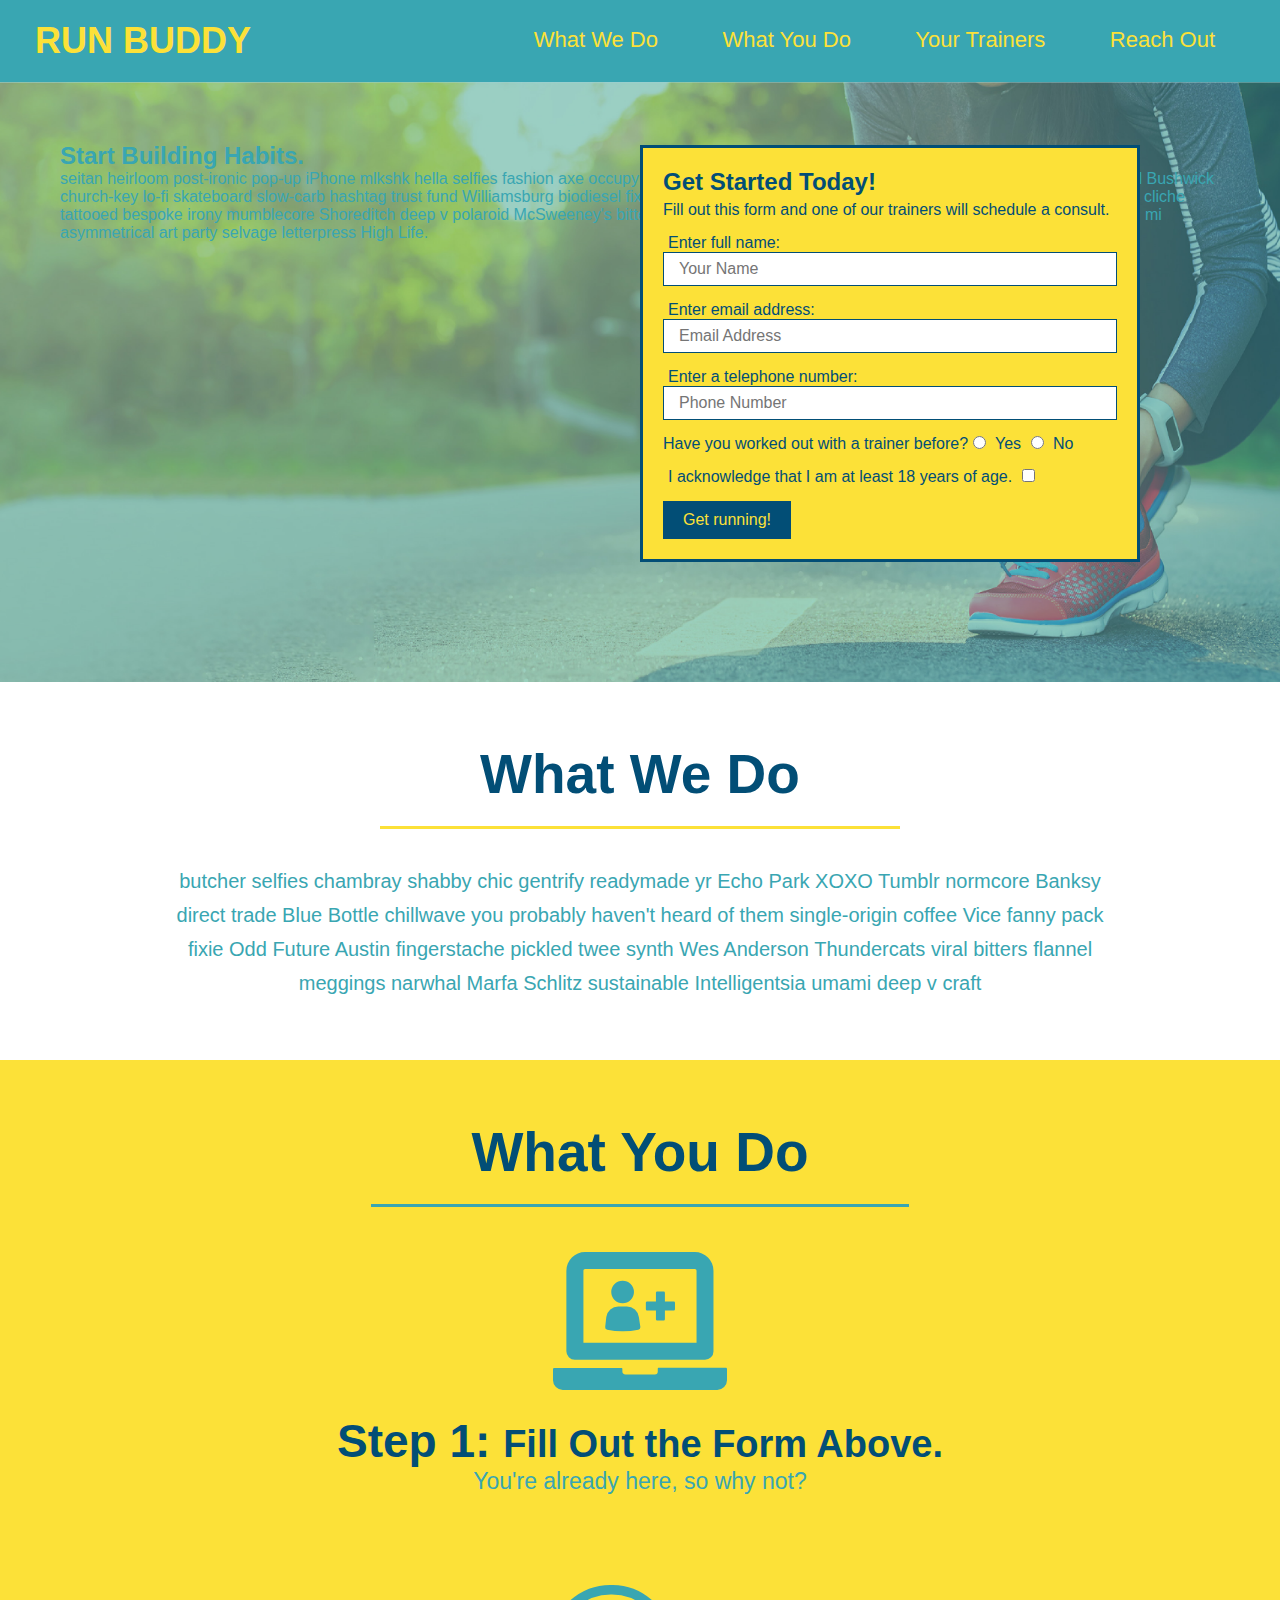
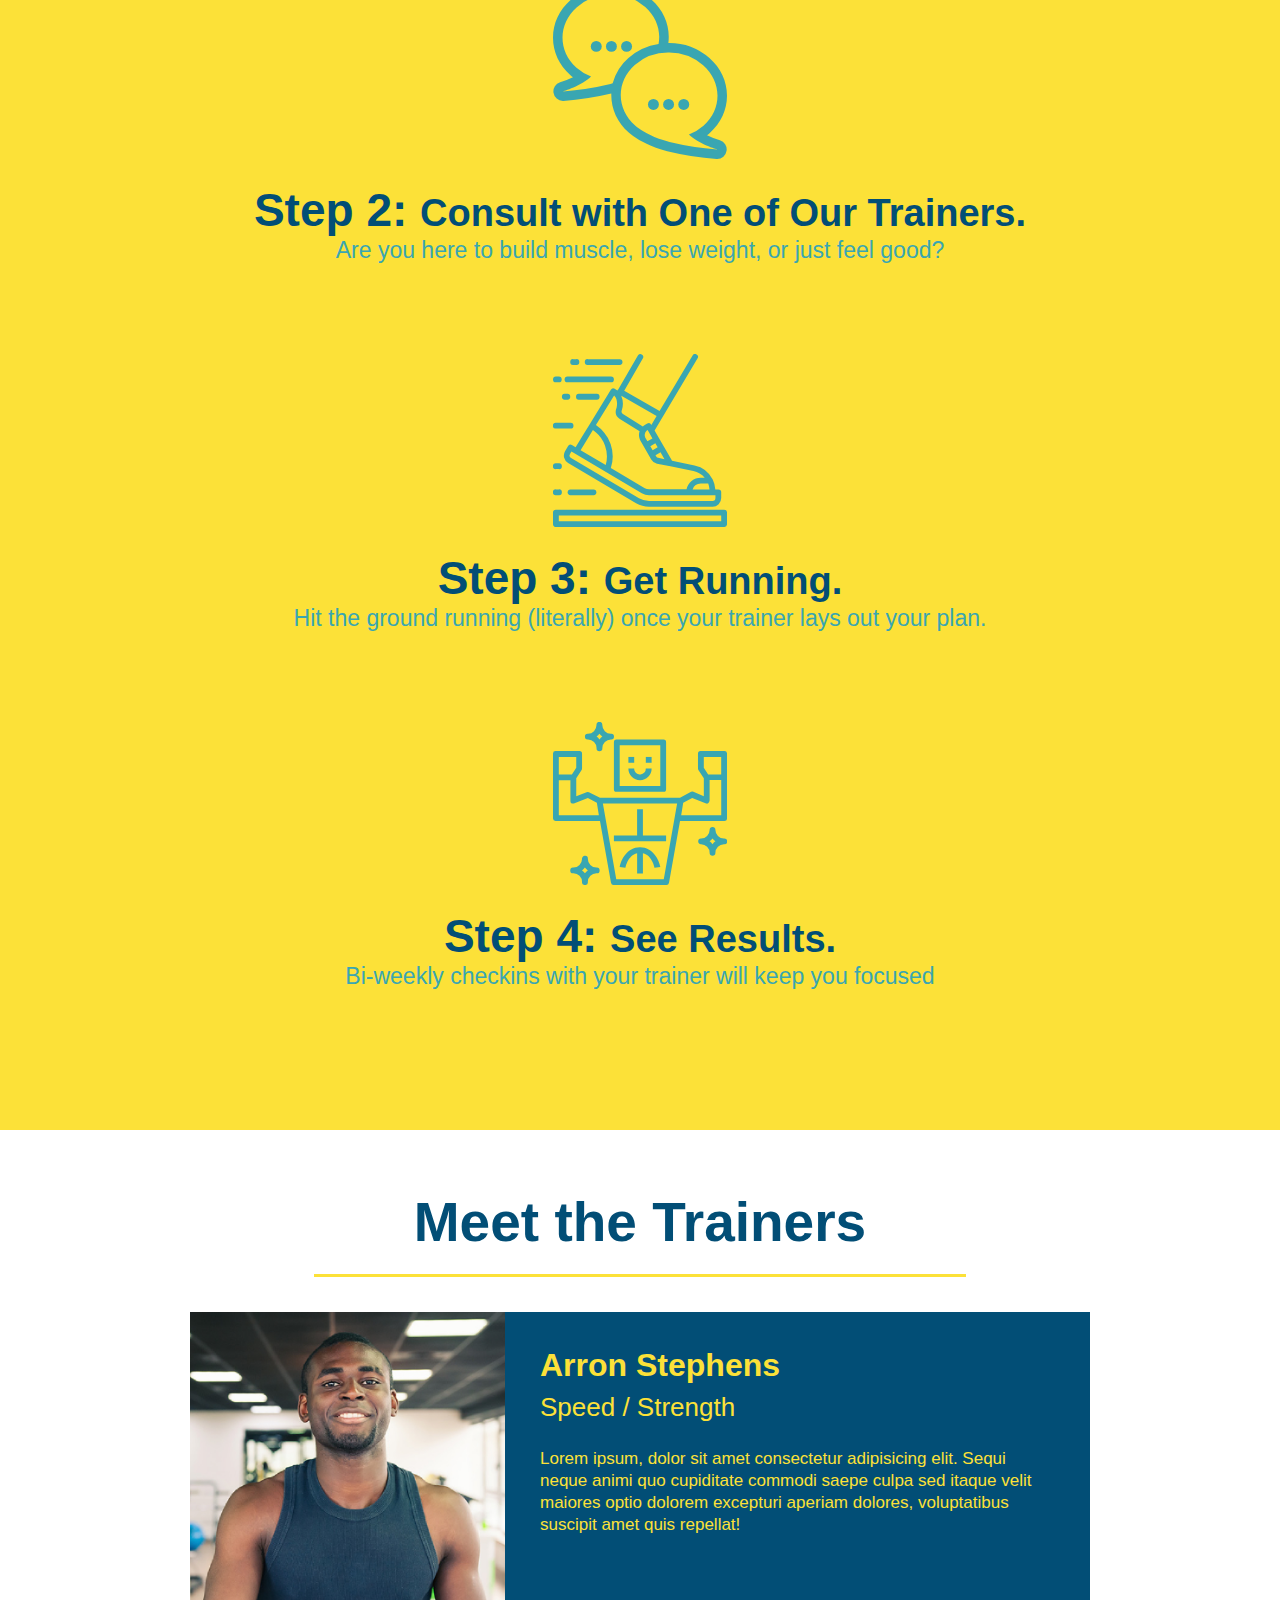
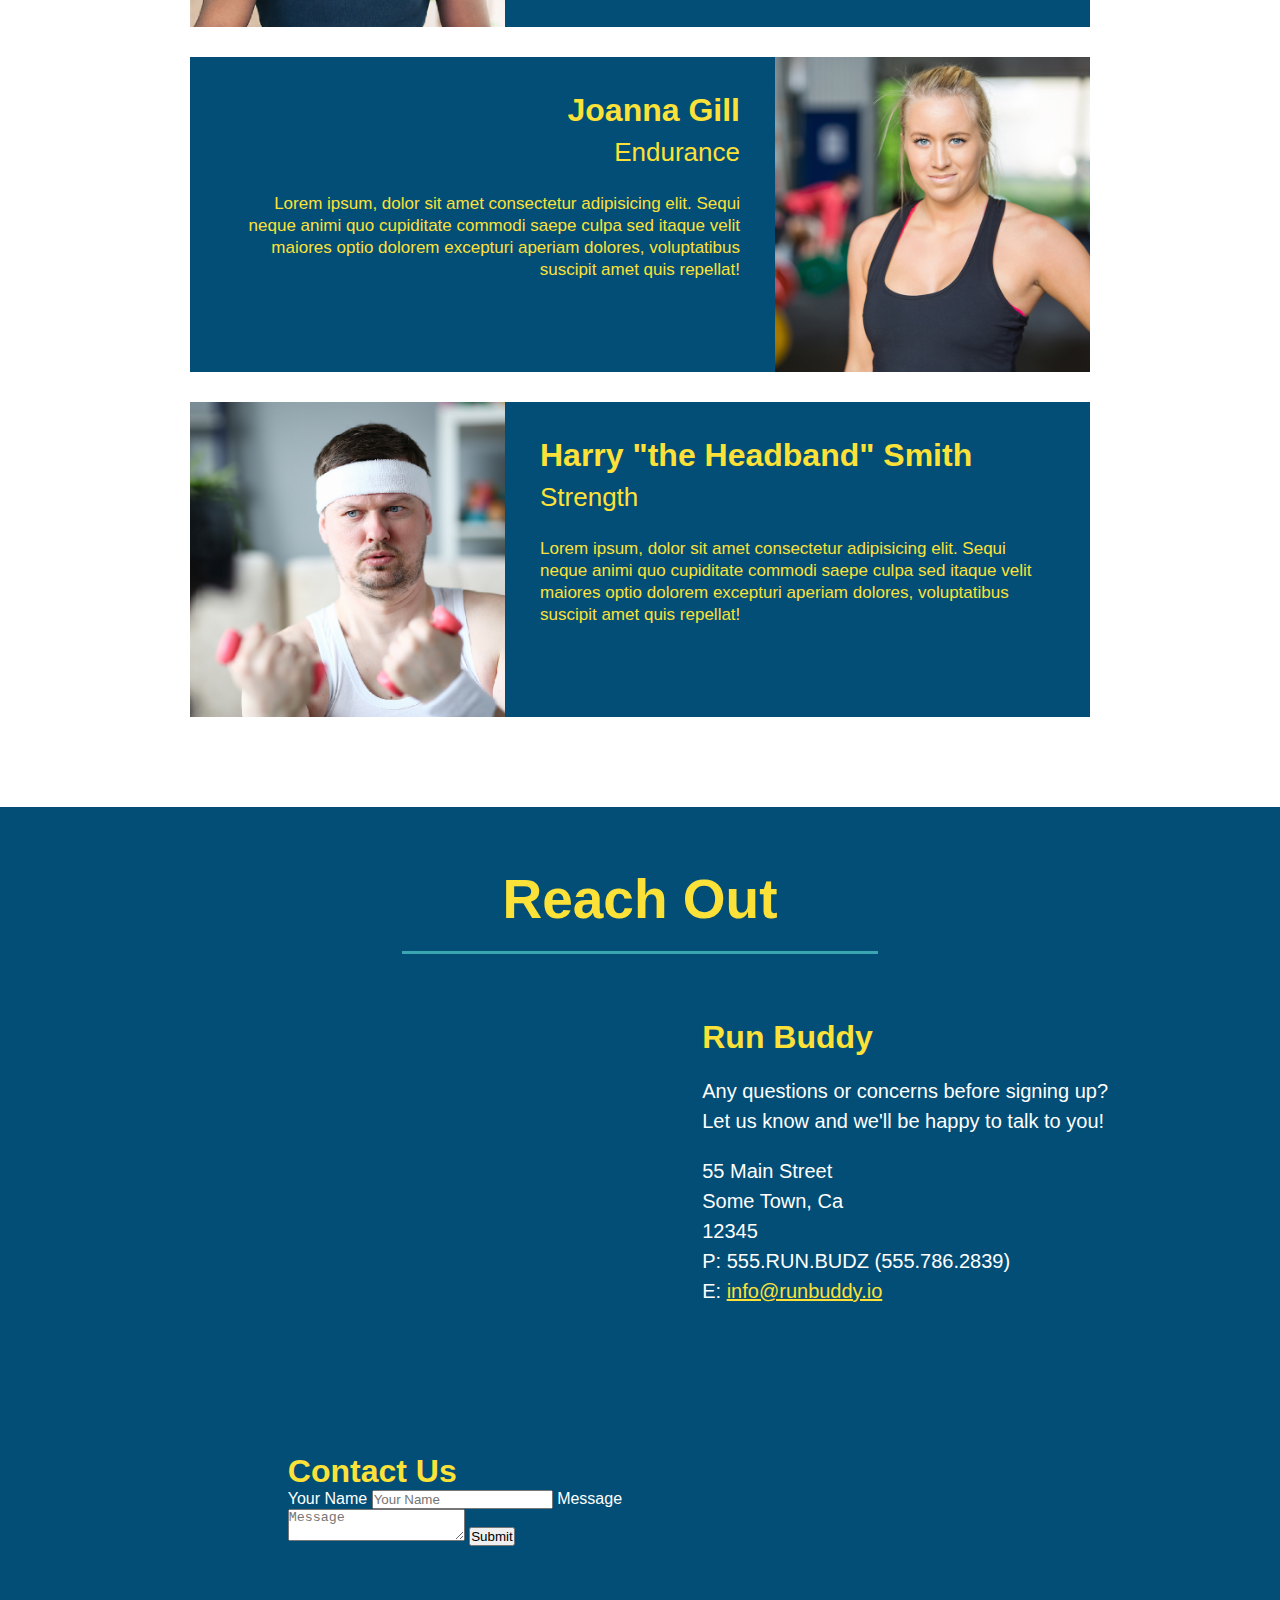
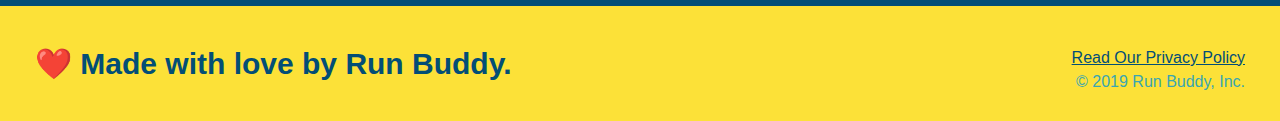
<file: index.html>
<!DOCTYPE html>
<html lang="en">

<head>
    <meta charset="UTF-8" />
    <title>Run Buddy</title>
    <link rel="stylesheet" href="./assets/css/style.css" />
</head>

<body>
    <!-- navigation -->
    <header>
        <h1>
            <a href="/">RUN BUDDY</a>
        </h1>
        <nav>
            <ul>
                <li>
                    <a href="#what-we-do">What We Do</a>
                </li>
                <li>
                    <a href="#what-you-do">What You Do</a>
                </li>
                <li>
                    <a href="#your-trainers">Your Trainers</a>
                </li>
                <li>
                    <a href="#reach-out">Reach Out</a>
                </li>
            </ul>
        </nav>
    </header>

    <!-- hero/jumbotron -->
    <section class="hero">
        <div class="hero-cta">
            <h2>Start Building Habits.</h2>
            <p>
              seitan heirloom post-ironic pop-up iPhone mlkshk hella selfies fashion axe occupy readymade put a bird on it messenger bag Wes Anderson Schlitz plaid Bushwick church-key lo-fi skateboard slow-carb hashtag trust fund Williamsburg biodiesel fixie farm-to-table 8-bit banjo XOXO Banksy chillwave bicycle rights retro cliche tattooed bespoke irony mumblecore Shoreditch deep v polaroid McSweeney's bitters cray gentrify tofu Marfa you probably haven't heard of them yr banh mi asymmetrical art party selvage letterpress High Life.
            </p>
          </div>
        <div class="hero-form">
            <h3>Get Started Today!</h3>
            <p>Fill out this form and one of our trainers will schedule a consult.</p>
            <form>
                <label for="name">Enter full name:</label>
                <input type="text" placeholder="Your Name" name="name" id="name" class="form-input">

                <label for="email">Enter email address:</label>
                <input type="text" placeholder="Email Address" name="email" id="email" class="form-input">

                <label for="phone">Enter a telephone number:</label>
                <input type="text" placeholder="Phone Number" name="phone" id="phone" class="form-input">
                <p>
                    Have you worked out with a trainer before?
                    <input type="radio" name="trainer-confirm" id="trainer-yes" />
                    <label for="trainer-yes">Yes</label>
                    <input type="radio" name="trainer-confirm" id="trainer-no" />
                    <label for="trainer-no">No</label>
                </p>
                <p>
                    <label for="checkbox">
                        I acknowledge that I am at least 18 years of age.
                    </label>
                    <input type="checkbox" name="age-confirm" id="checkbox" />
                </p>
                <button type="submit">
                    Get running!
                </button>
            </form>
        </div>
    </section>

    <!-- "what we do" section -->
    <section id="what-we-do" class="intro">
        <h2 class="section-title primary-border">What We Do</h2>
        <p>
            butcher selfies chambray shabby chic gentrify readymade yr Echo Park XOXO Tumblr normcore Banksy direct
            trade Blue Bottle chillwave you probably haven't heard of them single-origin coffee Vice fanny pack fixie
            Odd Future Austin fingerstache pickled twee synth Wes Anderson Thundercats viral bitters flannel meggings
            narwhal Marfa Schlitz sustainable Intelligentsia umami deep v craft
        </p>
    </section>

    <!-- "what you do" section -->
    <section id="what-you-do" class="steps">
        <h2 class="section-title secondary-border">What You Do</h2>

        <div>
            <!-- insert this img element -->
            <img src="./assets/images/step-1.svg" alt="" />
            <h3>Step 1: <span>Fill Out the Form Above.</span></h3>
            <p>You're already here, so why not?</p>
        </div>

        <div>
            <img src="./assets/images/step-2.svg" alt="" />
            <h3>Step 2: <span>Consult with One of Our Trainers.</span></h3>
            <p>Are you here to build muscle, lose weight, or just feel good?</p>
        </div>

        <div>
            <img src="./assets/images/step-3.svg" alt="" />
            <h3>Step 3: <span>Get Running.</span></h3>
            <p>Hit the ground running (literally) once your trainer lays out your plan.</p>
        </div>

        <div>
            <img src="./assets/images/step-4.svg" alt="" />
            <h3>Step 4: <span>See Results.</span></h3>
            <p>Bi-weekly checkins with your trainer will keep you focused</p>
        </div>
    </section>

    <!-- "meet the trainers" section -->
    <section id="your-trainers" class="trainers">
        <h2 class="section-title primary-border">
            Meet the Trainers
        </h2>
        <article class="trainer">
            <img src="./assets/images/trainer-1.jpg" alt="Arron Stephens in his workout clothes, ready to pump iron" />
            <div class="trainer-bio text-left">
                <h3>Arron Stephens</h3>
                <h4>Speed / Strength</h4>
                <p>
                    Lorem ipsum, dolor sit amet consectetur adipisicing elit. Sequi neque animi quo cupiditate commodi
                    saepe culpa sed
                    itaque velit maiores optio dolorem excepturi aperiam dolores, voluptatibus suscipit amet quis
                    repellat!
                </p>
            </div>
        </article>
        <!-- second trainer bio -->
        <article class="trainer">
            <div class="trainer-bio text-right">
                <h3>Joanna Gill</h3>
                <h4>Endurance</h4>
                <p>
                    Lorem ipsum, dolor sit amet consectetur adipisicing elit. Sequi neque animi quo cupiditate commodi
                    saepe culpa sed
                    itaque velit maiores optio dolorem excepturi aperiam dolores, voluptatibus suscipit amet quis
                    repellat!
                </p>
            </div>
            <img src="./assets/images/trainer-2.jpg" alt="Joanna Gill cooling off after a workout" />
        </article>

        <!-- third trainer bio -->
        <article class="trainer">
            <img src="./assets/images/trainer-3.jpg"
                alt="Harry Smith wearing a headband and lifting comically small pink weights" />
            <div class="trainer-bio text-left">
                <h3>Harry "the Headband" Smith</h3>
                <h4>Strength</h4>
                <p>
                    Lorem ipsum, dolor sit amet consectetur adipisicing elit. Sequi neque animi quo cupiditate commodi
                    saepe culpa sed
                    itaque velit maiores optio dolorem excepturi aperiam dolores, voluptatibus suscipit amet quis
                    repellat!
                </p>
            </div>
        </article>
    </section>

    <!-- "reach out" section -->
    <section id="reach-out" class="contact">
        <h2 class="section-title secondary-border">
            Reach Out
        </h2>
        <div class="contact-info">
            <div>
                <iframe
                    src="https://www.google.com/maps/embed?pb=!1m18!1m12!1m3!1d3019.9784847808414!2d-73.95768768443236!3d40.80646657932173!2m3!1f0!2f0!3f0!3m2!1i1024!2i768!4f13.1!3m3!1m2!1s0x89c2f61415d5ca07%3A0xa48f27e6fe7297a!2s444%20Manhattan%20Ave%2C%20New%20York%2C%20NY%2010026!5e0!3m2!1sen!2sus!4v1655049823277!5m2!1sen!2sus"
                    style="border:0;" allowfullscreen="" loading="lazy">
                </iframe>
                <div class="contact-form">
                    <h3>Contact Us</h3>
                    <form>
                       <label for="contact-name">Your Name</label>
                       <input type="text" id="contact-name" placeholder="Your Name" />
                  
                       <label for="contact-message">Message</label>
                       <textarea id="contact-message" placeholder="Message"></textarea>
                  
                       <button type="submit">Submit</button>
                      </form>
                  </div>
            </div>
            <div>
                <h3>Run Buddy</h3>
                <p>
                    Any questions or concerns before signing up?
                    <br />
                    Let us know and we'll be happy to talk to you!
                </p>
                <address>
                    55 Main Street <br />
                    Some Town, Ca <br />
                    12345<br />
                    P: 555.RUN.BUDZ (555.786.2839)<br />
                    E: <a href="mailto:info@runbuddy.io">info@runbuddy.io</a>
                </address>
            </div>
        </div>
    </section>

    <!-- footer -->
    <footer>
        <h2>❤️ Made with love by Run Buddy.</h2>
        <div>
            <a href="./privacy-policy.html">Read Our Privacy Policy</a><br />
            &copy; 2019 Run Buddy, Inc.
        </div>
    </footer>
</body>

</html>
</file>
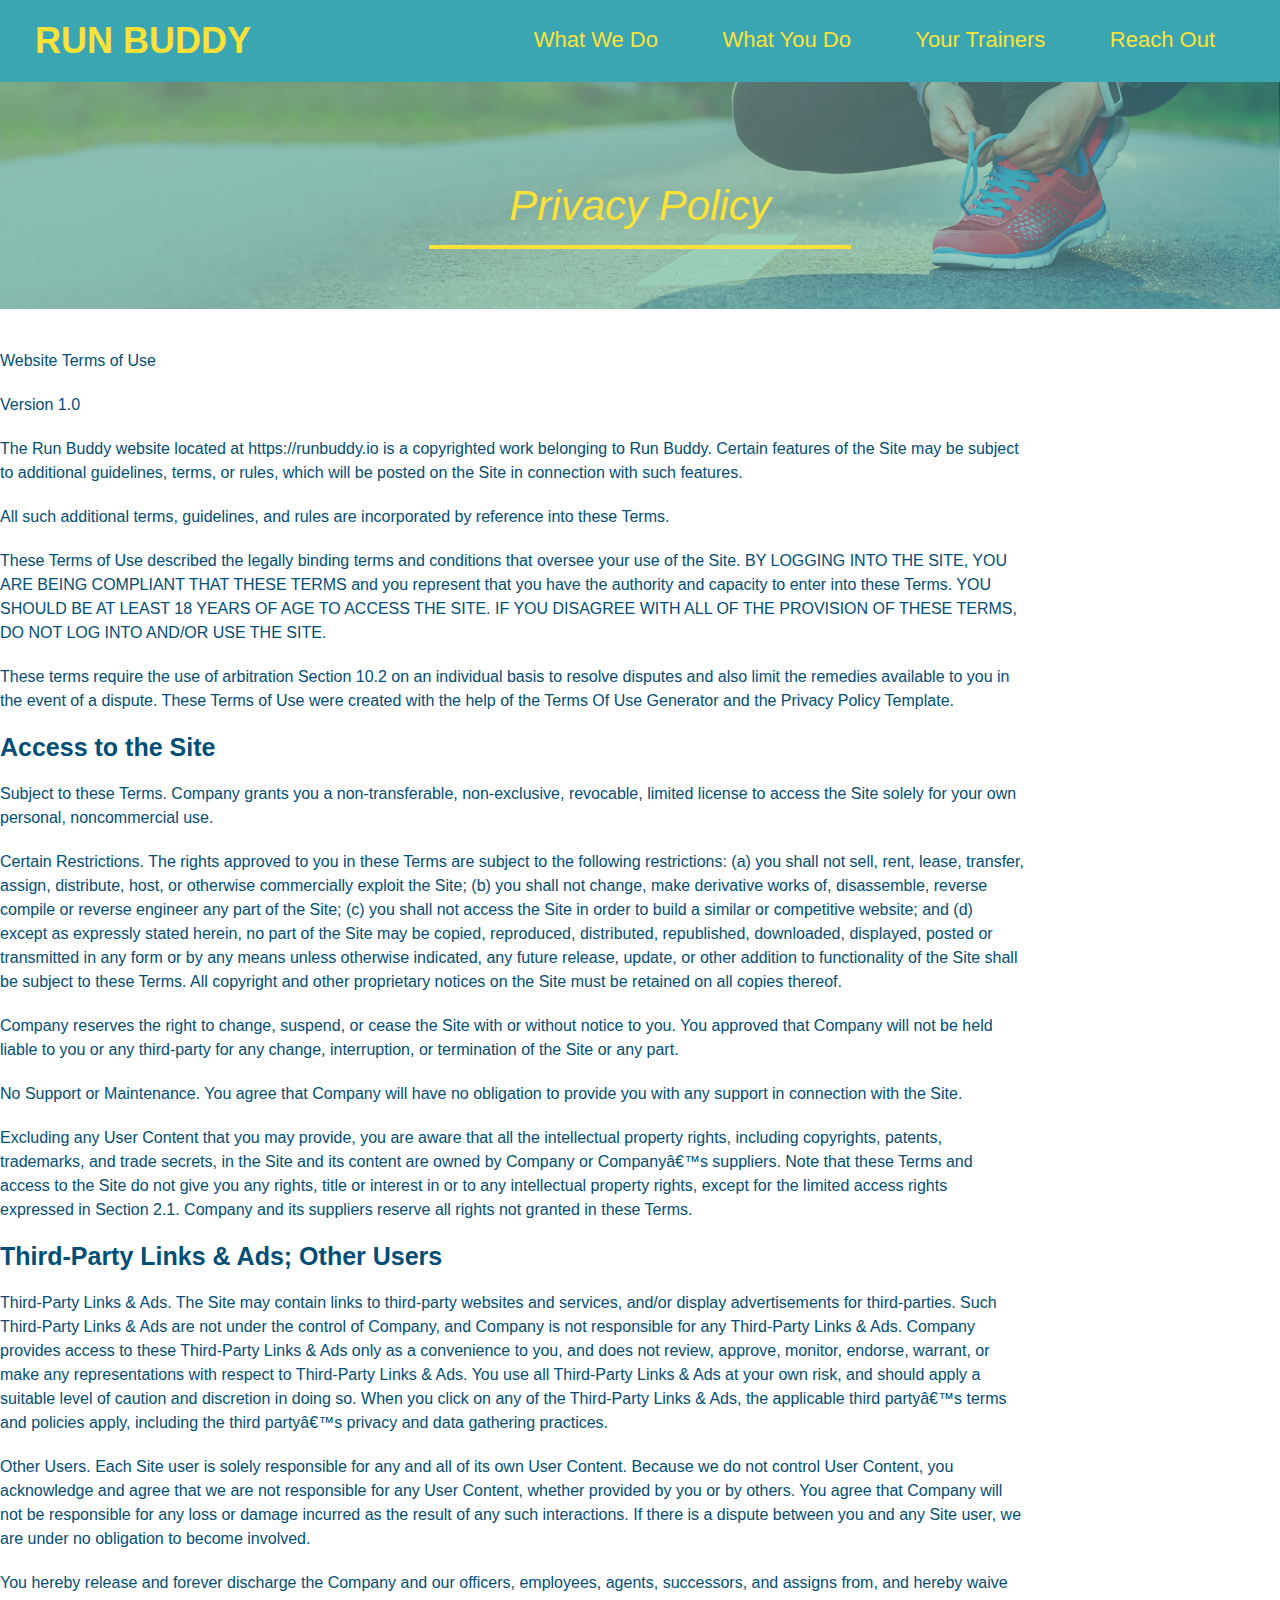
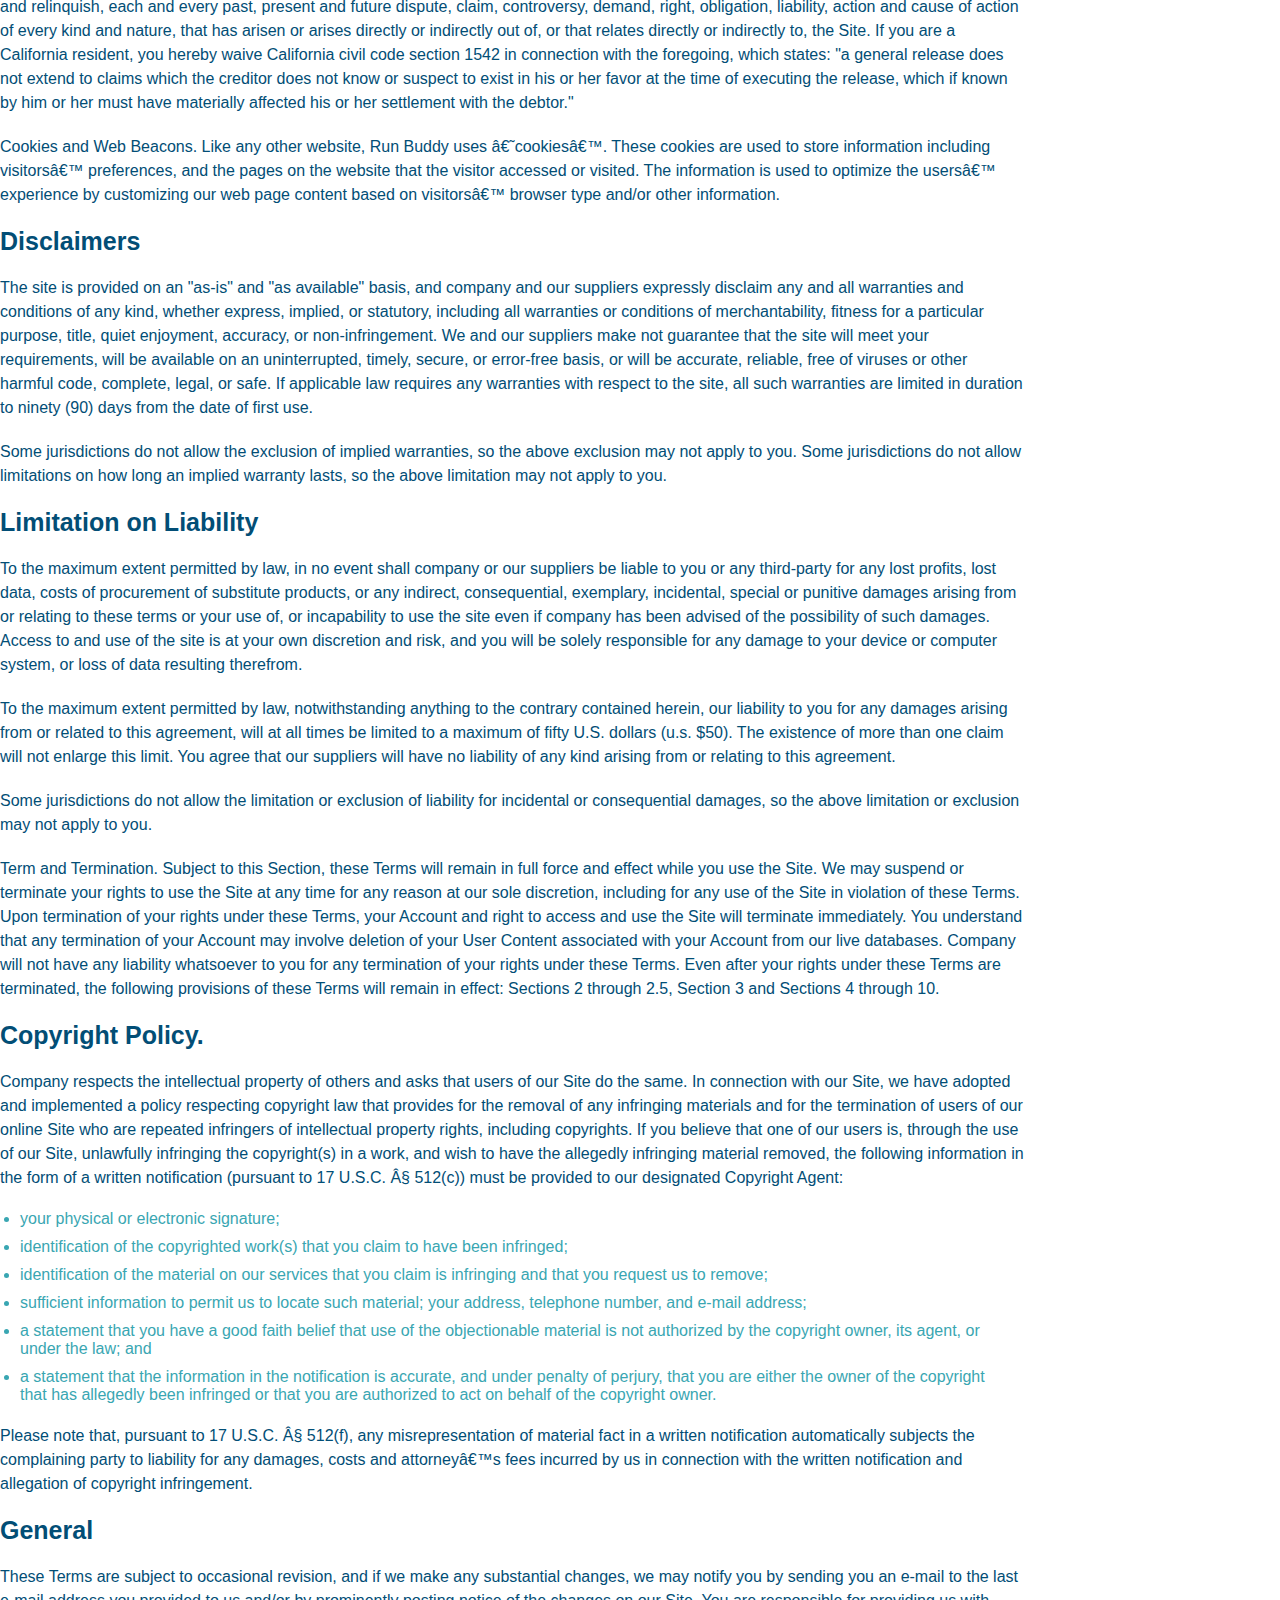
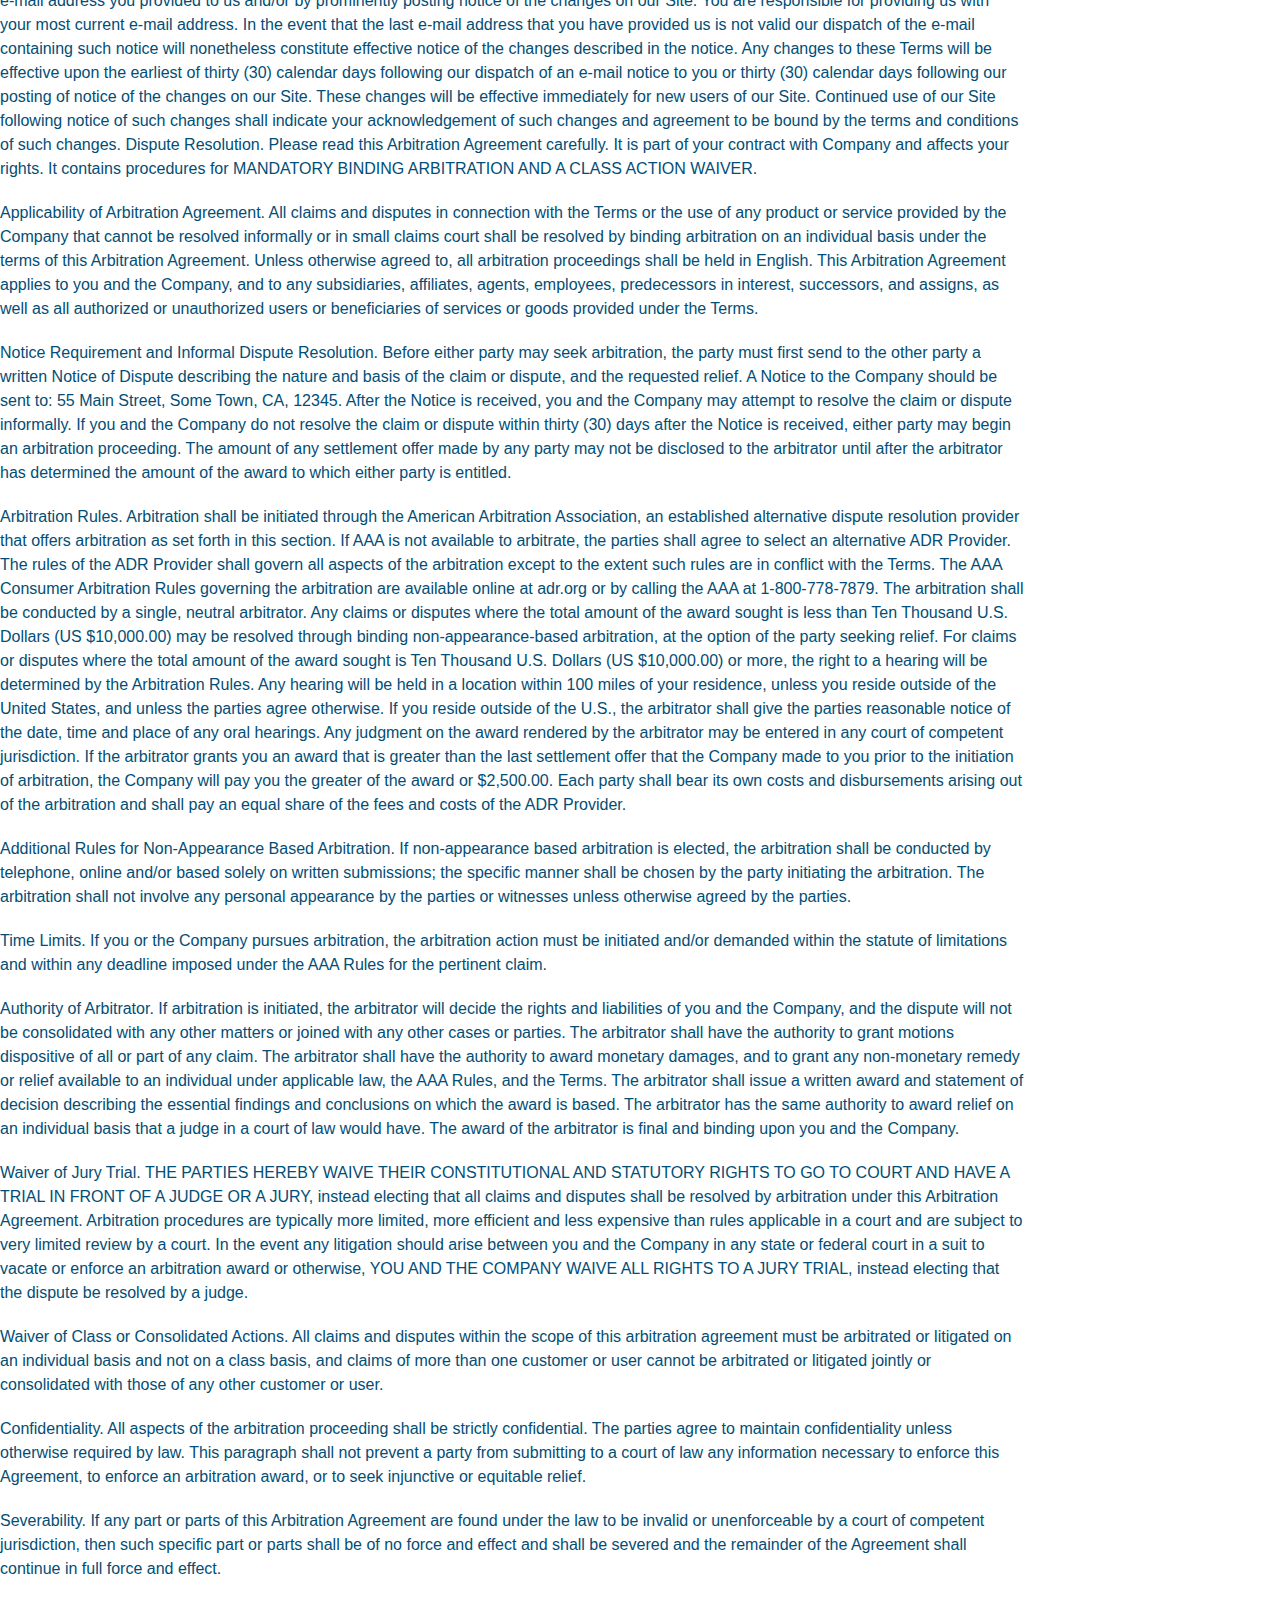
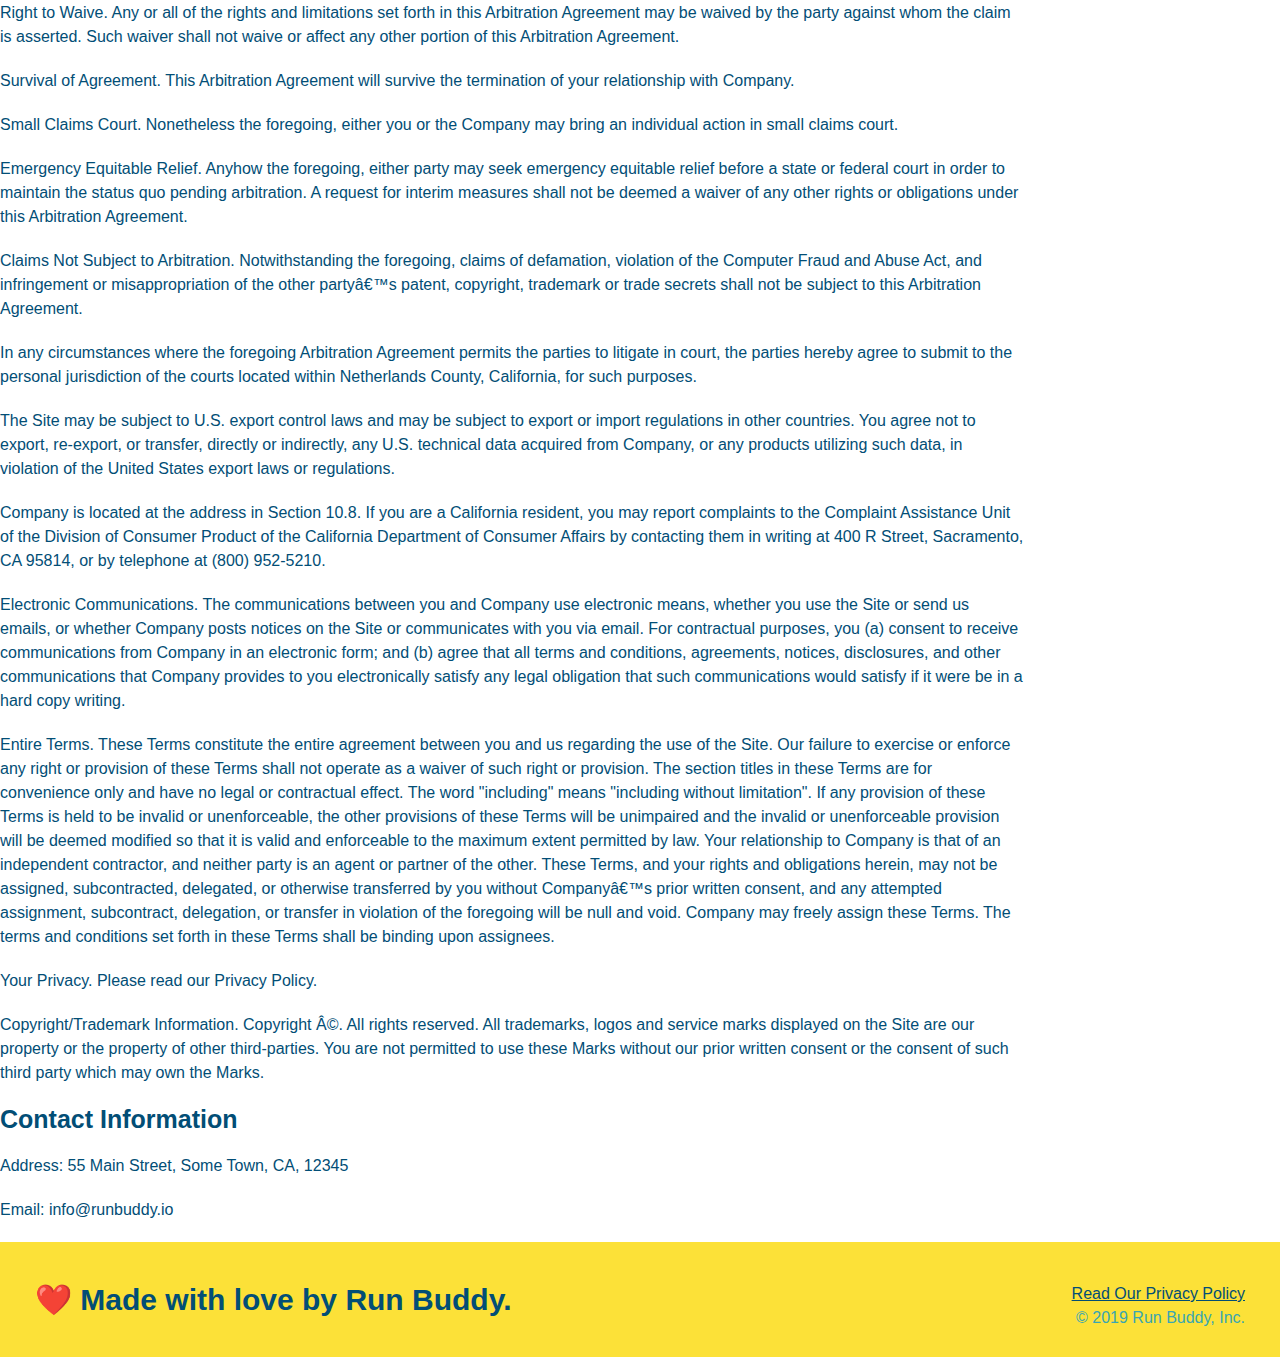
<file: privacy-policy.html>
<!DOCTYPE html>
<html lang="en">
  <head>
    <meta charset="UTF-8" />
    <title>Privacy Policy - Run Buddy</title>
    <link rel="stylesheet" href="./assets/css/style.css" />
    <link rel="stylesheet" href="./assets/css/secondary-styles.css" />
  </head>
  <body>
    <header>
        <h1>
            <a href="/">RUN BUDDY</a>
        </h1>
        <nav>
            <ul>
                <li>
                    <a href="./index.html#what-we-do">What We Do</a>
                </li>
                <li>
                    <a href="./index.html#what-you-do">What You Do</a>
                </li>
                <li>
                    <a href="./index.html#your-trainers">Your Trainers</a>
                </li>
                <li>
                    <a href="./index.html#reach-out">Reach Out</a>
                </li>
            </ul>
        </nav>
    </header>
    <section class="hero">
        <div class="hero hero-secondary"></div>
        <h2 class="page-title">
            Privacy Policy
          </h2>
    </section>
    <article class="secondary-content">
        <p>
            Website Terms of Use
          </p>
    
          <p>
            Version 1.0
          </p>
    
          <p>
            The Run Buddy website located at https://runbuddy.io is a copyrighted work belonging to Run Buddy. Certain
            features of the Site may be subject to additional guidelines, terms, or rules, which will be posted on the Site
            in connection with such features.
          </p>
    
          <p>
            All such additional terms, guidelines, and rules are incorporated by reference into these Terms.
          </p>
    
          <p>
            These Terms of Use described the legally binding terms and conditions that oversee your use of the Site. BY
            LOGGING INTO THE SITE, YOU ARE BEING COMPLIANT THAT THESE TERMS and you represent that you have the authority
            and capacity to enter into these Terms. YOU SHOULD BE AT LEAST 18 YEARS OF AGE TO ACCESS THE SITE. IF YOU
            DISAGREE WITH ALL OF THE PROVISION OF THESE TERMS, DO NOT LOG INTO AND/OR USE THE SITE.
          </p>
    
          <p>
            These terms require the use of arbitration Section 10.2 on an individual basis to resolve disputes and also
            limit the remedies available to you in the event of a dispute. These Terms of Use were created with the help of
            the Terms Of Use Generator and the Privacy Policy Template.
          </p>
    
          <h3>
            Access to the Site
          </h3>
    
          <p>
            Subject to these Terms. Company grants you a non-transferable, non-exclusive, revocable, limited license to
            access the Site solely for your own personal, noncommercial use.
          </p>
    
          <p>
            Certain Restrictions. The rights approved to you in these Terms are subject to the following restrictions: (a)
            you shall not sell, rent, lease, transfer, assign, distribute, host, or otherwise commercially exploit the Site;
            (b) you shall not change, make derivative works of, disassemble, reverse compile or reverse engineer any part of
            the Site; (c) you shall not access the Site in order to build a similar or competitive website; and (d) except
            as expressly stated herein, no part of the Site may be copied, reproduced, distributed, republished, downloaded,
            displayed, posted or transmitted in any form or by any means unless otherwise indicated, any future release,
            update, or other addition to functionality of the Site shall be subject to these Terms. All copyright and other
            proprietary notices on the Site must be retained on all copies thereof.
          </p>
    
          <p>
            Company reserves the right to change, suspend, or cease the Site with or without notice to you. You approved
            that Company will not be held liable to you or any third-party for any change, interruption, or termination of
            the Site or any part.
          </p>
    
          <p>
            No Support or Maintenance. You agree that Company will have no obligation to provide you with any support in
            connection with the Site.
          </p>
    
          <p>
            Excluding any User Content that you may provide, you are aware that all the intellectual property rights,
            including copyrights, patents, trademarks, and trade secrets, in the Site and its content are owned by Company
            or Companyâ€™s suppliers. Note that these Terms and access to the Site do not give you any rights, title or
            interest in or to any intellectual property rights, except for the limited access rights expressed in Section
            2.1. Company and its suppliers reserve all rights not granted in these Terms.
          </p>
    
          <h3>
            Third-Party Links & Ads; Other Users
          </h3>
    
          <p>
            Third-Party Links & Ads. The Site may contain links to third-party websites and services, and/or display
            advertisements for third-parties. Such Third-Party Links & Ads are not under the control of Company, and Company
            is not responsible for any Third-Party Links & Ads. Company provides access to these Third-Party Links & Ads
            only as a convenience to you, and does not review, approve, monitor, endorse, warrant, or make any
            representations with respect to Third-Party Links & Ads. You use all Third-Party Links & Ads at your own risk,
            and should apply a suitable level of caution and discretion in doing so. When you click on any of the
            Third-Party Links & Ads, the applicable third partyâ€™s terms and policies apply, including the third partyâ€™s
            privacy and data gathering practices.
          </p>
    
          <p>
            Other Users. Each Site user is solely responsible for any and all of its own User Content. Because we do not
            control User Content, you acknowledge and agree that we are not responsible for any User Content, whether
            provided by you or by others. You agree that Company will not be responsible for any loss or damage incurred as
            the result of any such interactions. If there is a dispute between you and any Site user, we are under no
            obligation to become involved.
          </p>
    
          <p>
            You hereby release and forever discharge the Company and our officers, employees, agents, successors, and
            assigns from, and hereby waive and relinquish, each and every past, present and future dispute, claim,
            controversy, demand, right, obligation, liability, action and cause of action of every kind and nature, that has
            arisen or arises directly or indirectly out of, or that relates directly or indirectly to, the Site. If you are
            a California resident, you hereby waive California civil code section 1542 in connection with the foregoing,
            which states: "a general release does not extend to claims which the creditor does not know or suspect to exist
            in his or her favor at the time of executing the release, which if known by him or her must have materially
            affected his or her settlement with the debtor."
          </p>
    
          <p>
            Cookies and Web Beacons. Like any other website, Run Buddy uses â€˜cookiesâ€™. These cookies are used to store
            information including visitorsâ€™ preferences, and the pages on the website that the visitor accessed or visited.
            The information is used to optimize the usersâ€™ experience by customizing our web page content based on visitorsâ€™
            browser type and/or other information.
          </p>
    
          <h3>
            Disclaimers
          </h3>
    
          <p>
            The site is provided on an "as-is" and "as available" basis, and company and our suppliers expressly disclaim
            any and all warranties and conditions of any kind, whether express, implied, or statutory, including all
            warranties or conditions of merchantability, fitness for a particular purpose, title, quiet enjoyment, accuracy,
            or non-infringement. We and our suppliers make not guarantee that the site will meet your requirements, will be
            available on an uninterrupted, timely, secure, or error-free basis, or will be accurate, reliable, free of
            viruses or other harmful code, complete, legal, or safe. If applicable law requires any warranties with respect
            to the site, all such warranties are limited in duration to ninety (90) days from the date of first use.
          </p>
    
          <p>
            Some jurisdictions do not allow the exclusion of implied warranties, so the above exclusion may not apply to
            you. Some jurisdictions do not allow limitations on how long an implied warranty lasts, so the above limitation
            may not apply to you.
          </p>
    
          <h3>
            Limitation on Liability
          </h3>
    
          <p>
            To the maximum extent permitted by law, in no event shall company or our suppliers be liable to you or any
            third-party for any lost profits, lost data, costs of procurement of substitute products, or any indirect,
            consequential, exemplary, incidental, special or punitive damages arising from or relating to these terms or
            your use of, or incapability to use the site even if company has been advised of the possibility of such
            damages. Access to and use of the site is at your own discretion and risk, and you will be solely responsible
            for any damage to your device or computer system, or loss of data resulting therefrom.
          </p>
    
          <p>
            To the maximum extent permitted by law, notwithstanding anything to the contrary contained herein, our liability
            to you for any damages arising from or related to this agreement, will at all times be limited to a maximum of
            fifty U.S. dollars (u.s. $50). The existence of more than one claim will not enlarge this limit. You agree that
            our suppliers will have no liability of any kind arising from or relating to this agreement.
          </p>
    
          <p>
            Some jurisdictions do not allow the limitation or exclusion of liability for incidental or consequential
            damages, so the above limitation or exclusion may not apply to you.
          </p>
    
          <p>
            Term and Termination. Subject to this Section, these Terms will remain in full force and effect while you use
            the Site. We may suspend or terminate your rights to use the Site at any time for any reason at our sole
            discretion, including for any use of the Site in violation of these Terms. Upon termination of your rights under
            these Terms, your Account and right to access and use the Site will terminate immediately. You understand that
            any termination of your Account may involve deletion of your User Content associated with your Account from our
            live databases. Company will not have any liability whatsoever to you for any termination of your rights under
            these Terms. Even after your rights under these Terms are terminated, the following provisions of these Terms
            will remain in effect: Sections 2 through 2.5, Section 3 and Sections 4 through 10.
          </p>
    
          <h3>
            Copyright Policy.
          </h3>
    
          <p>
            Company respects the intellectual property of others and asks that users of our Site do the same. In connection
            with our Site, we have adopted and implemented a policy respecting copyright law that provides for the removal
            of any infringing materials and for the termination of users of our online Site who are repeated infringers of
            intellectual property rights, including copyrights. If you believe that one of our users is, through the use of
            our Site, unlawfully infringing the copyright(s) in a work, and wish to have the allegedly infringing material
            removed, the following information in the form of a written notification (pursuant to 17 U.S.C. Â§ 512(c)) must
            be provided to our designated Copyright Agent:
          </p>
    
          <ul>
            <li>
              your physical or electronic signature;
            </li>
            <li>
              identification of the copyrighted work(s) that you claim to have been infringed;
            </li>
            <li>
              identification of the material on our services that you claim is infringing and that you request us to remove;
            </li>
            <li>
              sufficient information to permit us to locate such material; your address, telephone number, and e-mail
              address;
            </li>
            <li>
              a statement that you have a good faith belief that use of the objectionable material is not authorized by the
              copyright owner, its agent, or under the law; and
            </li>
            <li>
              a statement that the information in the notification is accurate, and under penalty of perjury, that you are
              either the owner of the copyright that has allegedly been infringed or that you are authorized to act on
              behalf of the copyright owner.
            </li>
          </ul>
    
          <p>
            Please note that, pursuant to 17 U.S.C. Â§ 512(f), any misrepresentation of material fact in a written
            notification automatically subjects the complaining party to liability for any damages, costs and attorneyâ€™s
            fees incurred by us in connection with the written notification and allegation of copyright infringement.
          </p>
    
          <h3>
            General
          </h3>
    
          <p>
            These Terms are subject to occasional revision, and if we make any substantial changes, we may notify you by
            sending you an e-mail to the last e-mail address you provided to us and/or by prominently posting notice of the
            changes on our Site. You are responsible for providing us with your most current e-mail address. In the event
            that the last e-mail address that you have provided us is not valid our dispatch of the e-mail containing such
            notice will nonetheless constitute effective notice of the changes described in the notice. Any changes to these
            Terms will be effective upon the earliest of thirty (30) calendar days following our dispatch of an e-mail
            notice to you or thirty (30) calendar days following our posting of notice of the changes on our Site. These
            changes will be effective immediately for new users of our Site. Continued use of our Site following notice of
            such changes shall indicate your acknowledgement of such changes and agreement to be bound by the terms and
            conditions of such changes. Dispute Resolution. Please read this Arbitration Agreement carefully. It is part of
            your contract with Company and affects your rights. It contains procedures for MANDATORY BINDING ARBITRATION AND
            A CLASS ACTION WAIVER.
          </p>
    
          <p>
            Applicability of Arbitration Agreement. All claims and disputes in connection with the Terms or the use of any
            product or service provided by the Company that cannot be resolved informally or in small claims court shall be
            resolved by binding arbitration on an individual basis under the terms of this Arbitration Agreement. Unless
            otherwise agreed to, all arbitration proceedings shall be held in English. This Arbitration Agreement applies to
            you and the Company, and to any subsidiaries, affiliates, agents, employees, predecessors in interest,
            successors, and assigns, as well as all authorized or unauthorized users or beneficiaries of services or goods
            provided under the Terms.
          </p>
    
          <p>
            Notice Requirement and Informal Dispute Resolution. Before either party may seek arbitration, the party must
            first send to the other party a written Notice of Dispute describing the nature and basis of the claim or
            dispute, and the requested relief. A Notice to the Company should be sent to: 55 Main Street, Some Town, CA,
            12345. After the Notice is received, you and the Company may attempt to resolve the claim or dispute informally.
            If you and the Company do not resolve the claim or dispute within thirty (30) days after the Notice is received,
            either party may begin an arbitration proceeding. The amount of any settlement offer made by any party may not
            be disclosed to the arbitrator until after the arbitrator has determined the amount of the award to which either
            party is entitled.
          </p>
    
          <p>
            Arbitration Rules. Arbitration shall be initiated through the American Arbitration Association, an established
            alternative dispute resolution provider that offers arbitration as set forth in this section. If AAA is not
            available to arbitrate, the parties shall agree to select an alternative ADR Provider. The rules of the ADR
            Provider shall govern all aspects of the arbitration except to the extent such rules are in conflict with the
            Terms. The AAA Consumer Arbitration Rules governing the arbitration are available online at adr.org or by
            calling the AAA at 1-800-778-7879. The arbitration shall be conducted by a single, neutral arbitrator. Any
            claims or disputes where the total amount of the award sought is less than Ten Thousand U.S. Dollars (US
            $10,000.00) may be resolved through binding non-appearance-based arbitration, at the option of the party seeking
            relief. For claims or disputes where the total amount of the award sought is Ten Thousand U.S. Dollars (US
            $10,000.00) or more, the right to a hearing will be determined by the Arbitration Rules. Any hearing will be
            held in a location within 100 miles of your residence, unless you reside outside of the United States, and
            unless the parties agree otherwise. If you reside outside of the U.S., the arbitrator shall give the parties
            reasonable notice of the date, time and place of any oral hearings. Any judgment on the award rendered by the
            arbitrator may be entered in any court of competent jurisdiction. If the arbitrator grants you an award that is
            greater than the last settlement offer that the Company made to you prior to the initiation of arbitration, the
            Company will pay you the greater of the award or $2,500.00. Each party shall bear its own costs and
            disbursements arising out of the arbitration and shall pay an equal share of the fees and costs of the ADR
            Provider.
          </p>
    
          <p>
            Additional Rules for Non-Appearance Based Arbitration. If non-appearance based arbitration is elected, the
            arbitration shall be conducted by telephone, online and/or based solely on written submissions; the specific
            manner shall be chosen by the party initiating the arbitration. The arbitration shall not involve any personal
            appearance by the parties or witnesses unless otherwise agreed by the parties.
          </p>
    
          <p>
            Time Limits. If you or the Company pursues arbitration, the arbitration action must be initiated and/or demanded
            within the statute of limitations and within any deadline imposed under the AAA Rules for the pertinent claim.
          </p>
    
          <p>
            Authority of Arbitrator. If arbitration is initiated, the arbitrator will decide the rights and liabilities of
            you and the Company, and the dispute will not be consolidated with any other matters or joined with any other
            cases or parties. The arbitrator shall have the authority to grant motions dispositive of all or part of any
            claim. The arbitrator shall have the authority to award monetary damages, and to grant any non-monetary remedy
            or relief available to an individual under applicable law, the AAA Rules, and the Terms. The arbitrator shall
            issue a written award and statement of decision describing the essential findings and conclusions on which the
            award is based. The arbitrator has the same authority to award relief on an individual basis that a judge in a
            court of law would have. The award of the arbitrator is final and binding upon you and the Company.
          </p>
    
          <p>
            Waiver of Jury Trial. THE PARTIES HEREBY WAIVE THEIR CONSTITUTIONAL AND STATUTORY RIGHTS TO GO TO COURT AND HAVE
            A TRIAL IN FRONT OF A JUDGE OR A JURY, instead electing that all claims and disputes shall be resolved by
            arbitration under this Arbitration Agreement. Arbitration procedures are typically more limited, more efficient
            and less expensive than rules applicable in a court and are subject to very limited review by a court. In the
            event any litigation should arise between you and the Company in any state or federal court in a suit to vacate
            or enforce an arbitration award or otherwise, YOU AND THE COMPANY WAIVE ALL RIGHTS TO A JURY TRIAL, instead
            electing that the dispute be resolved by a judge.
          </p>
    
          <p>
            Waiver of Class or Consolidated Actions. All claims and disputes within the scope of this arbitration agreement
            must be arbitrated or litigated on an individual basis and not on a class basis, and claims of more than one
            customer or user cannot be arbitrated or litigated jointly or consolidated with those of any other customer or
            user.
          </p>
    
          <p>
            Confidentiality. All aspects of the arbitration proceeding shall be strictly confidential. The parties agree to
            maintain confidentiality unless otherwise required by law. This paragraph shall not prevent a party from
            submitting to a court of law any information necessary to enforce this Agreement, to enforce an arbitration
            award, or to seek injunctive or equitable relief.
          </p>
    
          <p>
            Severability. If any part or parts of this Arbitration Agreement are found under the law to be invalid or
            unenforceable by a court of competent jurisdiction, then such specific part or parts shall be of no force and
            effect and shall be severed and the remainder of the Agreement shall continue in full force and effect.
          </p>
    
          <p>
            Right to Waive. Any or all of the rights and limitations set forth in this Arbitration Agreement may be waived
            by the party against whom the claim is asserted. Such waiver shall not waive or affect any other portion of this
            Arbitration Agreement.
          </p>
    
          <p>
            Survival of Agreement. This Arbitration Agreement will survive the termination of your relationship with
            Company.
          </p>
    
          <p>
            Small Claims Court. Nonetheless the foregoing, either you or the Company may bring an individual action in small
            claims court.
          </p>
    
          <p>
            Emergency Equitable Relief. Anyhow the foregoing, either party may seek emergency equitable relief before a
            state or federal court in order to maintain the status quo pending arbitration. A request for interim measures
            shall not be deemed a waiver of any other rights or obligations under this Arbitration Agreement.
          </p>
    
          <p>
            Claims Not Subject to Arbitration. Notwithstanding the foregoing, claims of defamation, violation of the
            Computer Fraud and Abuse Act, and infringement or misappropriation of the other partyâ€™s patent, copyright,
            trademark or trade secrets shall not be subject to this Arbitration Agreement.
          </p>
    
          <p>
            In any circumstances where the foregoing Arbitration Agreement permits the parties to litigate in court, the
            parties hereby agree to submit to the personal jurisdiction of the courts located within Netherlands County,
            California, for such purposes.
          </p>
    
          <p>
            The Site may be subject to U.S. export control laws and may be subject to export or import regulations in other
            countries. You agree not to export, re-export, or transfer, directly or indirectly, any U.S. technical data
            acquired from Company, or any products utilizing such data, in violation of the United States export laws or
            regulations.
          </p>
    
          <p>
            Company is located at the address in Section 10.8. If you are a California resident, you may report complaints
            to the Complaint Assistance Unit of the Division of Consumer Product of the California Department of Consumer
            Affairs by contacting them in writing at 400 R Street, Sacramento, CA 95814, or by telephone at (800) 952-5210.
          </p>
    
          <p>
            Electronic Communications. The communications between you and Company use electronic means, whether you use the
            Site or send us emails, or whether Company posts notices on the Site or communicates with you via email. For
            contractual purposes, you (a) consent to receive communications from Company in an electronic form; and (b)
            agree that all terms and conditions, agreements, notices, disclosures, and other communications that Company
            provides to you electronically satisfy any legal obligation that such communications would satisfy if it were be
            in a hard copy writing.
          </p>
    
          <p>
            Entire Terms. These Terms constitute the entire agreement between you and us regarding the use of the Site. Our
            failure to exercise or enforce any right or provision of these Terms shall not operate as a waiver of such right
            or provision. The section titles in these Terms are for convenience only and have no legal or contractual
            effect. The word "including" means "including without limitation". If any provision of these Terms is held to be
            invalid or unenforceable, the other provisions of these Terms will be unimpaired and the invalid or
            unenforceable provision will be deemed modified so that it is valid and enforceable to the maximum extent
            permitted by law. Your relationship to Company is that of an independent contractor, and neither party is an
            agent or partner of the other. These Terms, and your rights and obligations herein, may not be assigned,
            subcontracted, delegated, or otherwise transferred by you without Companyâ€™s prior written consent, and any
            attempted assignment, subcontract, delegation, or transfer in violation of the foregoing will be null and void.
            Company may freely assign these Terms. The terms and conditions set forth in these Terms shall be binding upon
            assignees.
          </p>
    
          <p>
            Your Privacy. Please read our Privacy Policy.
          </p>
    
          <p>
            Copyright/Trademark Information. Copyright Â©. All rights reserved. All trademarks, logos and service marks
            displayed on the Site are our property or the property of other third-parties. You are not permitted to use
            these Marks without our prior written consent or the consent of such third party which may own the Marks.
          </p>
    
          <h3>
            Contact Information
          </h3>
    
          <p>
            Address: 55 Main Street, Some Town, CA, 12345
          </p>
    
          <p>
            Email: info@runbuddy.io
          </p>
    </article>
    <footer>
        <h2>❤️ Made with love by Run Buddy.</h2>
        <div>
            <a href="#">Read Our Privacy Policy</a><br />
            &copy; 2019 Run Buddy, Inc.
        </div>
    </footer>
  </body>
</html>
</file>
<file: assets/css/style.css>
* {
    margin: 0;
    padding: 0;
    box-sizing: border-box;
  }  

body {
    /* more on this crazy alphanumerical value in a minute! */
    color: #39a6b2;
    font-family: Helvetica, Arial, sans-serif;
  }
  
/* apply styles to <header> */
header {
    padding: 20px 35px;
    background-color: #39a6b2;
  }

header h1 {
    font-weight: bold;
    font-size: 36px;
    color: #fce138;
    margin: 0;
    display: inline;
  }
  
header a {
    text-decoration: none;
    color: #fce138;
  }

header nav {
    float: right;
    margin: 7px 0;
  }
  
header nav ul li {
    display: inline;
  }

header nav ul li a {
    margin: 0 30px;
    font-weight: lighter;
    font-size: 22px;
  }

footer {
    background: #fce138;
    width: 100%;
    padding: 40px 35px;
  }

footer h2 {
    display: inline;
    color: #024e76;
    font-size: 30px;
    margin: 0;
  }

footer div {
    float: right;
    line-height: 1.5;
    text-align: right;
  }

  footer a {
    color: #024e76;
  }
  
  section {
    padding: 60px;
  }

/* Hero Style Start */
.hero {
    background-image: url("../images/hero-bg.jpg");
    height: 600px;
    background-size: cover;
    background-position: center;
    position: relative;
  }

  .hero-form {
    border: 3px solid #024e76;
    background-color: #fce138;
    padding: 20px;
    width: 500px;
    color: #024e76;
    position: absolute;
    bottom: 120px;
    right: 140px;
  }

  .hero-form p {
    margin: 5px 0 15px 0;
  }

  .hero-form h3 {
    font-size: 24px;
    margin: 0;
  }
  
  .hero-form p {
    margin: 5px 0 15px 0;
  }
  
  .form-input {
    border: 1px solid #024e76;
    display: block;
    padding: 7px 15px;
    font-size: 16px;
    color: #024e76;
    width: 100%;
    margin-bottom: 15px;
  }

  .hero-form label {
    margin: 0 5px;
  }

  .hero-form button {
    color: #fce138;
    background-color: #024e76;
    border: none;
    padding: 10px 20px;
    font-size: 16px;
  }
  /* HERO STYLES END */
  
  .intro {
    text-align: center;
  }

  .intro p {
    line-height: 1.7;
    color: #39a6b2;
    width: 80%;
    font-size: 20px;
    margin: 0 auto;
  }

  .steps {
    text-align: center;
    background: #fce138;
  }

  .section-title {
    font-size: 55px;
    color: #024e76;
    margin-bottom: 35px;
    padding: 0 100px 20px 100px;
    display: inline-block;
    border-bottom: 3px solid;
  }
  
  .primary-border {
    border-color: #fce138;
  }
  
  .secondary-border {
    border-color: #39a6b2;
  }

  .steps div {
    margin-bottom: 80px;
  }
  
  .steps img {
    width: 15%;
    margin: 10px 0;
  }
  
  .steps h3 {
    color: #024e76;
    font-size: 46px;
    margin-top: 10px;
  }
  
  .steps p {
    color: #39a6b2;
    font-size: 23px;
  }

  .steps span {
    font-size: 38px;
  }

  .trainers {
    text-align: center;
  }

  .trainer {
    width: 900px;
    margin: 0 auto 30px auto;
    background: #024e76;
    color: #fce138;
    overflow: auto;
  }

  .trainer img {
    width: 35%;
    float: left;
  }
  
  .trainer-bio {
    padding: 35px;
    float: left;
    width: 65%;
  }

  .text-left {
    text-align: left;
  }
  
  .text-right {
    text-align: right;
  }

  .trainer-bio h3 {
    font-size: 32px;
    margin-bottom: 8px;
  }
  
  .trainer-bio h4 {
    font-weight: lighter;
    font-size: 26px;
    margin-bottom: 25px;
  }
  
  .trainer-bio p {
    font-size: 17px;
    line-height: 1.3;
  }

  /* REACH OUT STYLES START */
.contact {
    text-align: center;
    background: #024e76;
  }

  .contact h2 {
    color: #fce138;
  }

  .contact-info iframe {
    width: 400px;
    height: 400px;
  }

  .contact-info div {
    width: 410px;
    display: inline-block;
    vertical-align: top;
    text-align: left;
    margin: 30px 0 0 60px;
    color: white;
  }

  .contact-info h3 {
    color: #fce138;
    font-size: 32px;
  }
  
  .contact-info p, .contact-info address {
    margin: 20px 0;
    line-height: 1.5;
    font-size: 20px;
    font-style: normal;
  }
  
  .contact-info a {
    color: #fce138;
  }
  
  /* REACH OUT STYLES END */
</file>
<file: assets/css/secondary-styles.css>
.hero {
    background-position: bottom;
    height: auto;
    text-align: center;
    margin-bottom: 40px;
  }

.page-title {
    color: #fce138;
    display: inline-block;
    border-bottom: 4px solid;
    padding: 0 80px 15px 80px;
    font-weight: normal;
    font-size: 42px;
    font-style: italic;
}

.secondary-content {
    width: 80%;
    margin: 0;
    color: #024e76;
}

.secondary-content h3 {
    font-size: 25px;
    margin: 20px 0 20px 0;
}

.secondary-content p {
    font-size: 16px;
    line-height: 1.5;
    margin: 20px 0 20px 0
}

.secondary-content ul {
    margin: 15px 20px 15px 20px;
}

.secondary-content li {
    color: #39a6b2;
    margin: 10px 0 10px 0;
}
</file>
